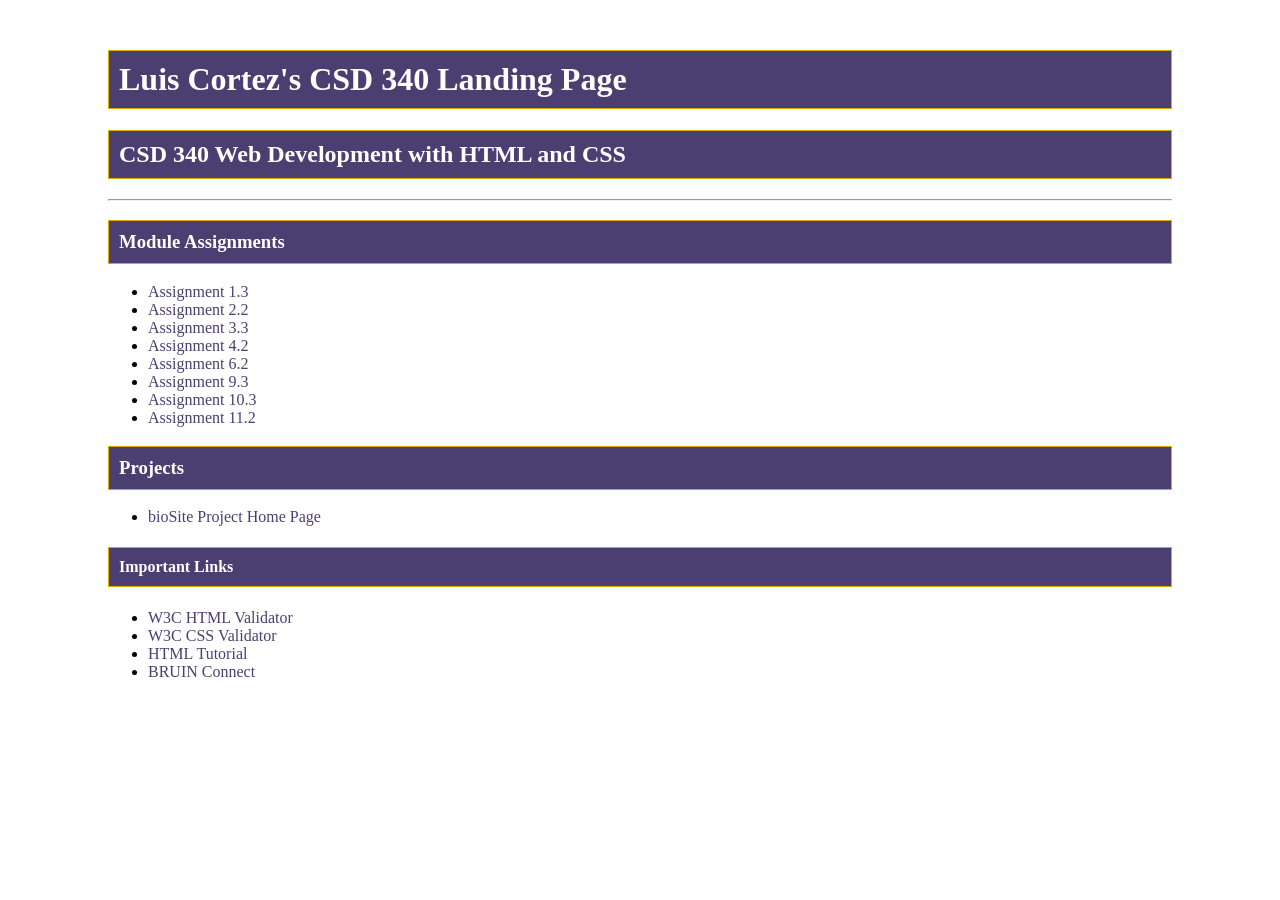
<file: index.html>
<!--
    Luis Cortez
    08/23/2026
    Module 3.2 Assignment
-->

<!DOCTYPE html>
<html lang="en">

<head>
    <meta charset="UTF-8">
    <meta name="viewport" content="width=device-width, initial-scale=1.0">

    <title>Luis Cortez's CSD 340 Landing Page</title>

    <link rel="stylesheet" href="site.css">
</head>

<body>

    <div id="container">

        <h1>Luis Cortez's CSD 340 Landing Page</h1>

        <h2>CSD 340 Web Development with HTML and CSS</h2>

        <hr>

        <h3>Module Assignments</h3>

        <ul>
            <li>
                <a href="module-1/Cortez_Mod1_3.html">Assignment 1.3</a>
            </li>
            <li>
                <a href="module-2/Cortez_Mod2_2.html">Assignment 2.2</a>
            </li>
            <li>
                <a href="module-3/Cortez_Mod3_3.html">Assignment 3.3</a>
            </li>
            <li>
                <a href="module-4/Cortez_Mod4_2.html">Assignment 4.2</a>
            </li>
            <li>
                <a href="module-6/Cortez_Mod6_2.html">Assignment 6.2</a>
            </li>
            <li>
                <a href="module-9/Cortez_Mod9_3.html">Assignment 9.3</a>
            </li>
            <li>
                <a href="module-10/Cortez_Mod10_3.html">Assignment 10.3</a>
            </li>
            <li>
                <a href="module-11/Cortez_Mod11_2.html">Assignment 11.2</a>
            </li>

        </ul>

        <h3>Projects</h3>
        
        <ul>
            <li>
                <a href="#">bioSite Project Home Page</a>
            </li>
        </ul>

        <h4>Important Links</h4>
        
        <ul>
            <li>
                <a href="https://validator.w3.org/">W3C HTML Validator</a>
            </li>
            <li>
                <a href="https://jigsaw.w3.org/css-validator/">W3C CSS Validator</a>
            </li>
            <li>
                <a href="https://www.w3schools.com/html/">HTML Tutorial</a>
            </li>
            <li>
                <a href="https://bruinconnect.bellevue.edu/">BRUIN Connect</a>
            </li>
        </ul>

    </div>

</body>

</html>
</file>
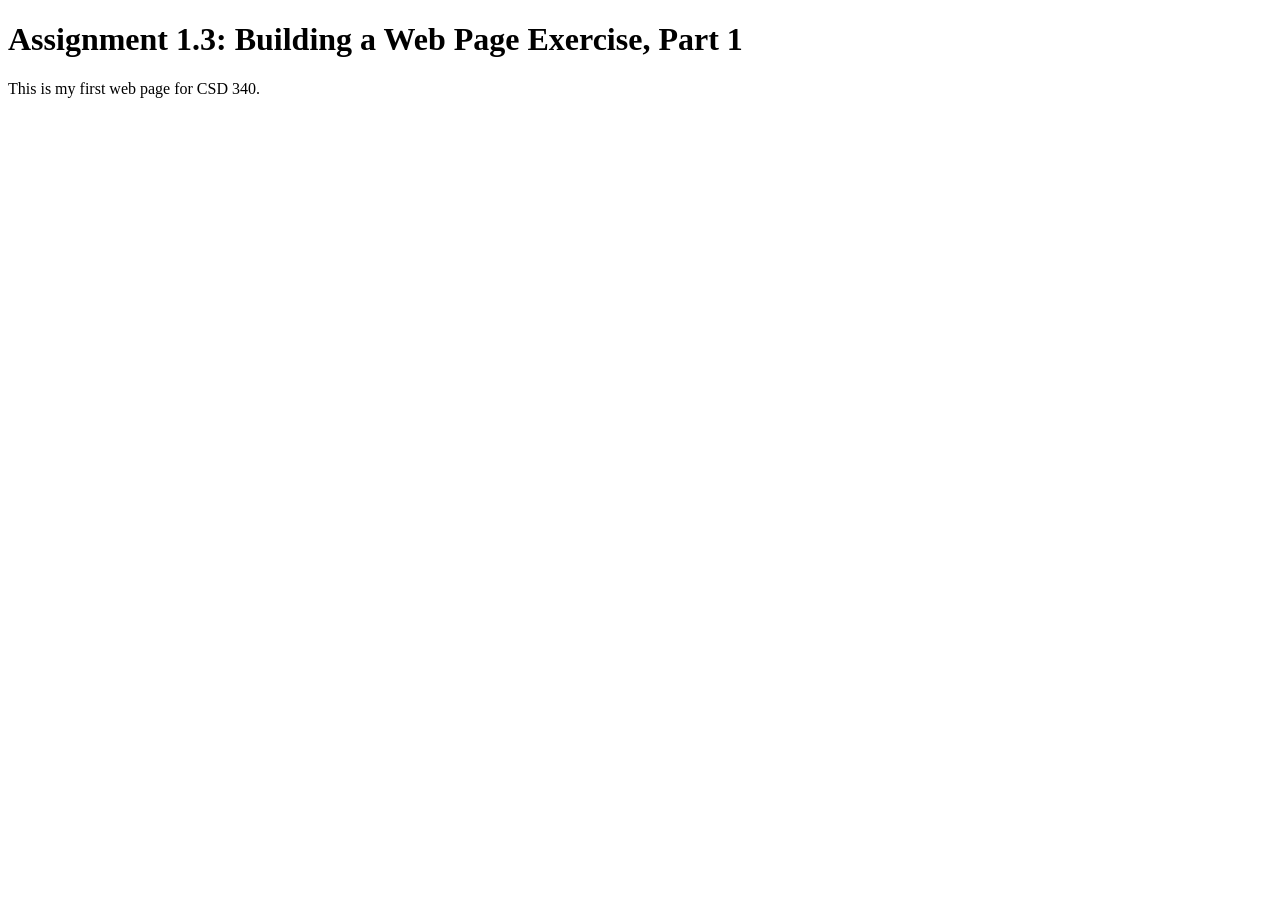
<file: module-1/index.html>
<!DOCTYPE html>
<html lang="en">
<head>
<meta charset="UTF-8">
<title>CSD 340 Web Development with HTML and CSS</title>
</head>
<body>
<h1>Assignment 1.3: Building a Web Page Exercise, Part 1</h1>
<p>This is my first web page for CSD 340.</p>
</body>
</html>
</file>
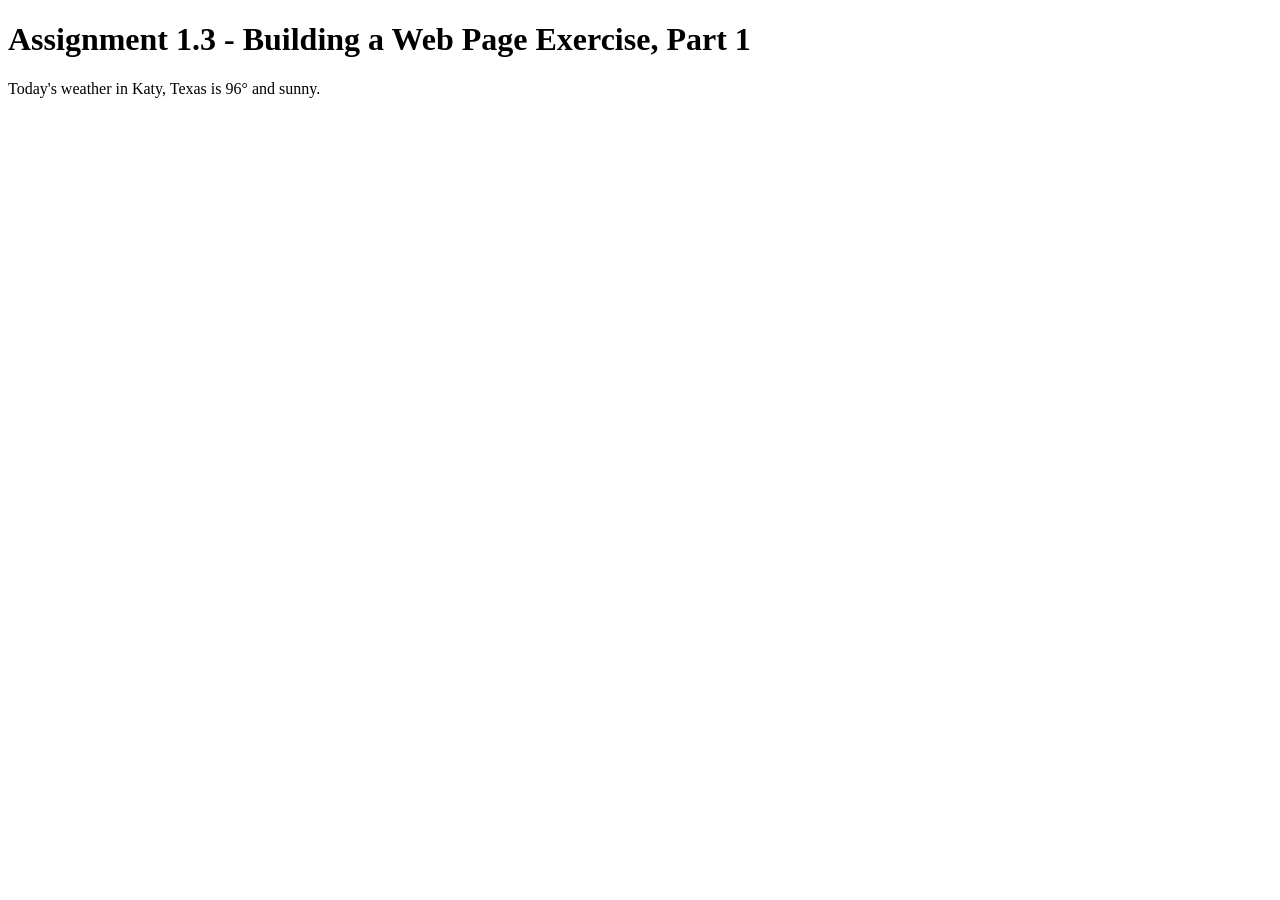
<file: module-1/Cortez_Mod1_3.html>
<!DOCTYPE html>
<html lang="en">
<head>
    <title>CSD 340 Web Development with HTML and CSS</title>
</head>

<body>
    <h1>Assignment 1.3 - Building a Web Page Exercise, Part 1</h1>
    <p>Today's weather in Katy, Texas is 96&deg; and sunny.</p> 

</body>

</html>
</file>
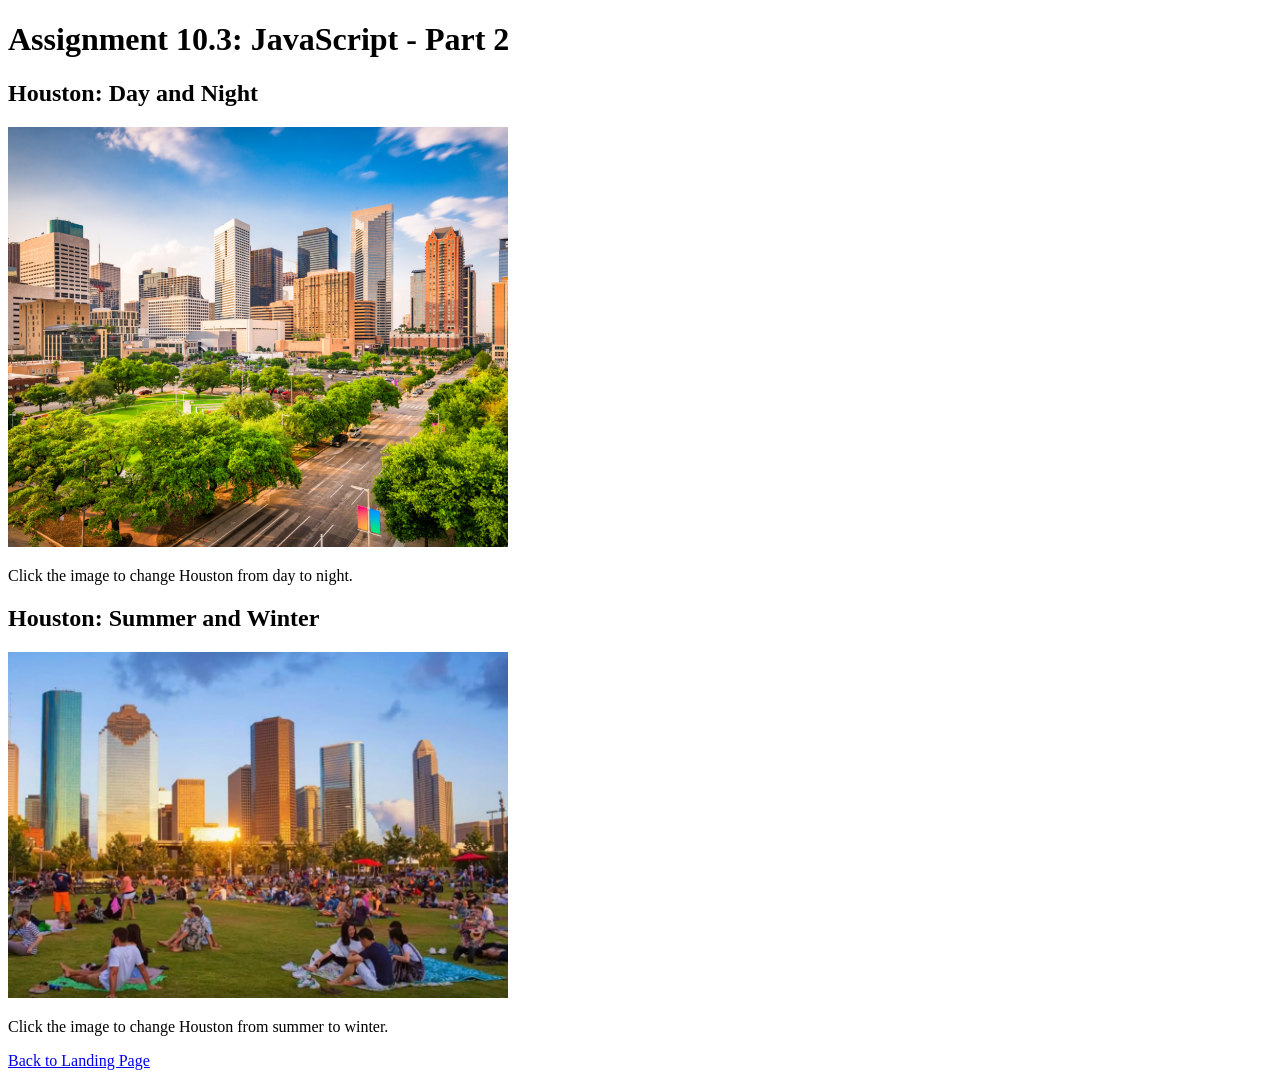
<file: module-10/Cortez_Mod10_3.html>
<!--
    Luis Cortez
    October 3, 2026
    Module 10.3 Assignment - JavaScript Part 2
-->

<!DOCTYPE html>
<html lang="en">

<head>
    <meta charset="UTF-8">
    <meta name="viewport" content="width=device-width, initial-scale=1.0">

    <title>CSD 340 Web Development with HTML and CSS</title>

    <script>
        function changeTime() {
            var image = document.getElementById("houstonTime");

            if (image.src.includes("Houston_day.png")) {
                image.src = "images/Houston_night.png";
                image.alt = "Houston Downtown at night";
            } else {
                image.src = "images/Houston_day.png";
                image.alt = "Houston Downtown during the day";
            }
        }

        function changeSeason() {
            var image = document.getElementById("houstonSeason");

            if (image.src.includes("Houston_summer.png")) {
                image.src = "images/Houston_winter.png";
                image.alt = "Houston Downtown during winter";
            } else {
                image.src = "images/Houston_summer.png";
                image.alt = "Houston Downtown during summer";
            }
        }
    </script>

</head>

<body>

    <h1>Assignment 10.3: JavaScript - Part 2</h1>

    <h2>Houston: Day and Night</h2>

    <div>
        <img id="houstonTime"
             src="images/Houston_day.png"
             alt="Houston Downtown during the day"
             width="500"
             onclick="changeTime()">
    </div>

    <p>
        Click the image to change Houston from day to night.
    </p>

    <h2>Houston: Summer and Winter</h2>

    <div>
        <img id="houstonSeason"
             src="images/Houston_summer.png"
             alt="Houston Downtown during summer"
             width="500"
             onclick="changeSeason()">
    </div>

    <p>
        Click the image to change Houston from summer to winter.
    </p>

    <p>
        <a href="../index.html">Back to Landing Page</a>
    </p>

</body>

</html>
</file>
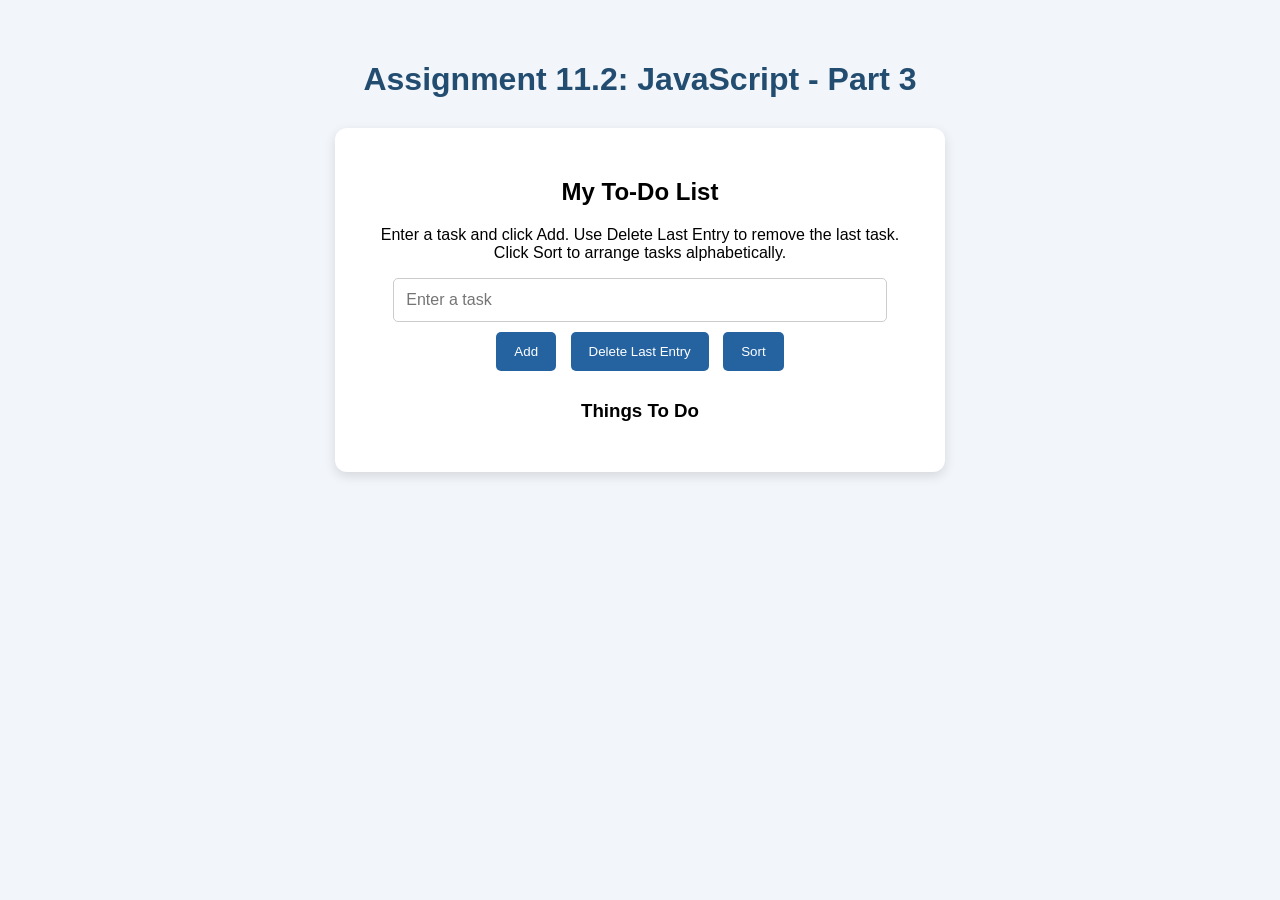
<file: module-11/Cortez_Mod11_2.html>
<!--
    Name: Luis Leonardo Cortez Velez
    Date: October 11, 2026
    Assignment: CSD340 Module 11.2 - JavaScript Exercise, Part 3

    Description:
    This webpage creates an interactive To-Do List using
    JavaScript arrays and functions. Users can add tasks,
    delete the last task, and sort tasks alphabetically.
    The webpage displays the updated list after each action.
-->

<!DOCTYPE html>
<html lang="en">

<head>
    <meta charset="UTF-8">
    <meta name="viewport" content="width=device-width, initial-scale=1.0">

    <title>CSD 340 Web Development with HTML and CSS</title>

    <!-- CSS styles for the To-Do List interface -->
    <style>

        /* General webpage appearance */
        body {
            font-family: Arial, sans-serif;
            background-color: #f2f5f9;
            margin: 0;
            padding: 40px 20px;
            text-align: center;
        }

        /* Main assignment heading */
        h1 {
            color: #234d70;
        }

        /* Container for the To-Do List application */
        .container {
            background-color: white;
            max-width: 550px;
            margin: 30px auto;
            padding: 30px;
            border-radius: 12px;
            box-shadow: 0 4px 12px rgba(0, 0, 0, 0.12);
        }

        /* Text input field */
        input {
            padding: 12px;
            width: 85%;
            border: 1px solid #ccc;
            border-radius: 5px;
            font-size: 16px;
        }

        /* Button appearance */
        button {
            margin: 10px 5px;
            padding: 12px 18px;
            border: none;
            border-radius: 5px;
            background-color: #2463a0;
            color: white;
            cursor: pointer;
        }

        /* Button hover effect */
        button:hover {
            background-color: #17466f;
        }

        /* Display area for tasks */
        #taskList {
            text-align: left;
            margin-top: 20px;
            line-height: 1.8;
        }

    </style>
</head>

<body>

    <!-- Main heading required for Module 11.2 -->
    <h1>Assignment 11.2: JavaScript - Part 3</h1>

    <!-- Main To-Do List application -->
    <div class="container">

        <h2>My To-Do List</h2>

        <!-- Instructions for the user -->
        <p>
            Enter a task and click Add.
            Use Delete Last Entry to remove the last task.
            Click Sort to arrange tasks alphabetically.
        </p>

        <!-- Input field for entering new tasks -->
        <input
            type="text"
            id="taskInput"
            placeholder="Enter a task"
        >

        <!-- Buttons that execute JavaScript functions -->
        <div>

            <button onclick="addTask()">
                Add
            </button>

            <button onclick="deleteLastTask()">
                Delete Last Entry
            </button>

            <button onclick="sortTasks()">
                Sort
            </button>

        </div>

        <!-- Area where the array contents are displayed -->
        <h3>Things To Do</h3>

        <ol id="taskList"></ol>

    </div>

    <!--
        JavaScript Section

        This section uses an array to store tasks.
        Functions are used to add, delete, sort, and
        display tasks. Browser alerts provide feedback
        to the user after each operation.
    -->
    <script>

        // Create an empty array to store the To-Do List items.
        let tasks = [];

        /*
            Function: addTask()

            Purpose:
            Retrieve the task entered by the user,
            validate the input, add it to the array,
            display an alert, and update the task list.
        */
        function addTask() {

            // Get the input field from the HTML document.
            let input = document.getElementById("taskInput");

            // Remove unnecessary spaces from the input.
            let task = input.value.trim();

            // Prevent users from adding empty tasks.
            if (task === "") {
                alert("Please enter a task.");
                return;
            }

            // Add the new task to the end of the array.
            tasks.push(task);

            // Inform the user which task was added.
            alert("Item: " + task +
                  " Added as Item " + tasks.length);

            // Clear the input field for the next task.
            input.value = "";

            // Display the updated array.
            displayTasks();
        }

        /*
            Function: deleteLastTask()

            Purpose:
            Remove the last element from the array
            using the pop() method and display an
            alert identifying the deleted task.
        */
        function deleteLastTask() {

            // Check whether the array contains any tasks.
            if (tasks.length === 0) {
                alert("There are no tasks to delete.");
                return;
            }

            // Remove the last element from the array.
            let deletedTask = tasks.pop();

            // Inform the user which task was deleted.
            alert("Deleted item: " + deletedTask);

            // Display the updated array.
            displayTasks();
        }

        /*
            Function: sortTasks()

            Purpose:
            Sort the array alphabetically and notify
            the user that the sorting operation
            has been completed.
        */
        function sortTasks() {

            // Sort tasks alphabetically.
            tasks.sort((a, b) => a.localeCompare(b));

            // Notify the user that the array was sorted.
            alert("The task list has been sorted.");

            // Display the sorted array.
            displayTasks();
        }

        /*
            Function: displayTasks()

            Purpose:
            Display the current contents of the array
            as an ordered list on the webpage.
            This function is called after each change.
        */
        function displayTasks() {

            // Locate the ordered list in the HTML document.
            let list = document.getElementById("taskList");

            // Clear previously displayed tasks.
            list.innerHTML = "";

            // Loop through each task in the array.
            tasks.forEach(function(task) {

                // Create a new HTML list item.
                let item = document.createElement("li");

                // Set the text of the list item.
                item.textContent = task;

                // Add the item to the displayed list.
                list.appendChild(item);

            });
        }

    </script>

</body>
</html>
</file>
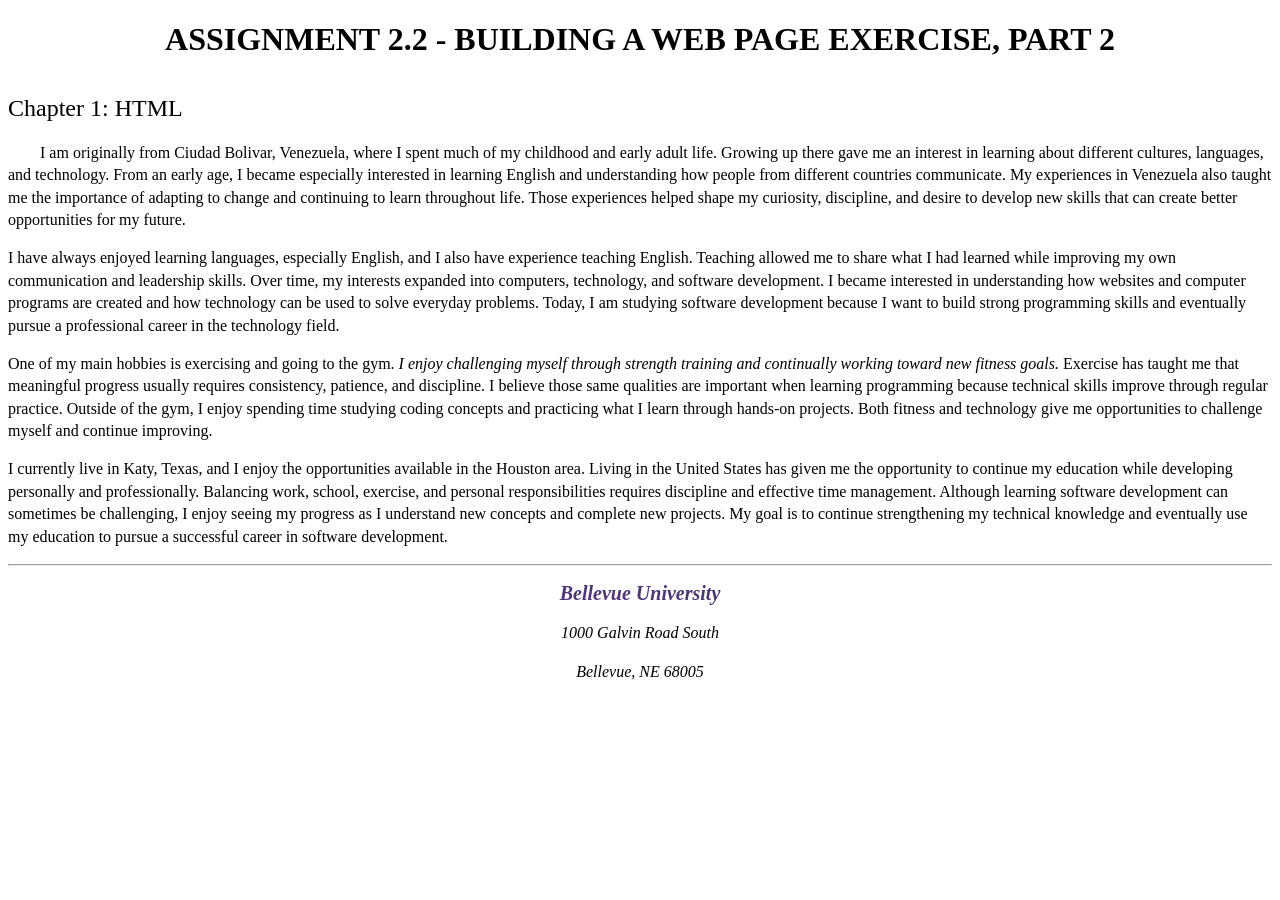
<file: module-2/Cortez_Mod2_2.html>
<!--
Name: Luis Cortez
Date: August 16, 2026
Assignment: Module 2.2 - Building a Web Page Exercise, Part 2
-->

<!DOCTYPE html>
<html lang="en">

<head>
    <meta charset="UTF-8">
    <meta name="description" content="CSD 340 Web Development with HTML and CSS">
    <meta name="keywords" content="HTML, CSS, web development">
    <meta name="author" content="Luis Cortez">

    <link rel="stylesheet" href="Cortez_Mod2_2.css">

    <title>CSD 340 Development with HTML and CSS</title>

</head>

<body>
    <div id="container">
	<h1>Assignment 2.2 - Building a Web Page Exercise, Part 2</h1>

	<h2>Chapter 1: HTML</h2>
	
	<p class="intro">I am originally from Ciudad Bolivar, Venezuela, where I spent much of my childhood and early adult life. Growing up there gave me an interest in learning about different cultures, languages, and technology. From an early age, I became especially interested in learning English and understanding how people from different countries communicate. My experiences in Venezuela also taught me the importance of adapting to change and continuing to learn throughout life. Those experiences helped shape my curiosity, discipline, and desire to develop new skills that can create better opportunities for my future.</p>

<p>I have always enjoyed learning languages, especially English, and I also have experience teaching English. Teaching allowed me to share what I had learned while improving my own communication and leadership skills. Over time, my interests expanded into computers, technology, and software development. I became interested in understanding how websites and computer programs are created and how technology can be used to solve everyday problems. Today, I am studying software development because I want to build strong programming skills and eventually pursue a professional career in the technology field.</p>

<p>One of my main hobbies is exercising and going to the gym. <span class="sentence">I enjoy challenging myself through strength training and continually working toward new fitness goals.</span> Exercise has taught me that meaningful progress usually requires consistency, patience, and discipline. I believe those same qualities are important when learning programming because technical skills improve through regular practice. Outside of the gym, I enjoy spending time studying coding concepts and practicing what I learn through hands-on projects. Both fitness and technology give me opportunities to challenge myself and continue improving.</p>

<p>I currently live in Katy, Texas, and I enjoy the opportunities available in the Houston area. Living in the United States has given me the opportunity to continue my education while developing personally and professionally. Balancing work, school, exercise, and personal responsibilities requires discipline and effective time management. Although learning software development can sometimes be challenging, I enjoy seeing my progress as I understand new concepts and complete new projects. My goal is to continue strengthening my technical knowledge and eventually use my education to pursue a successful career in software development.</p>

	
	<hr>

        <address>
            <p><a href="https://www.bellevue.edu/">Bellevue University</a></p>
            <p>1000 Galvin Road South</p>
            <p>Bellevue, NE 68005</p>
        </address>

    </div>
</body>

</html>
</file>
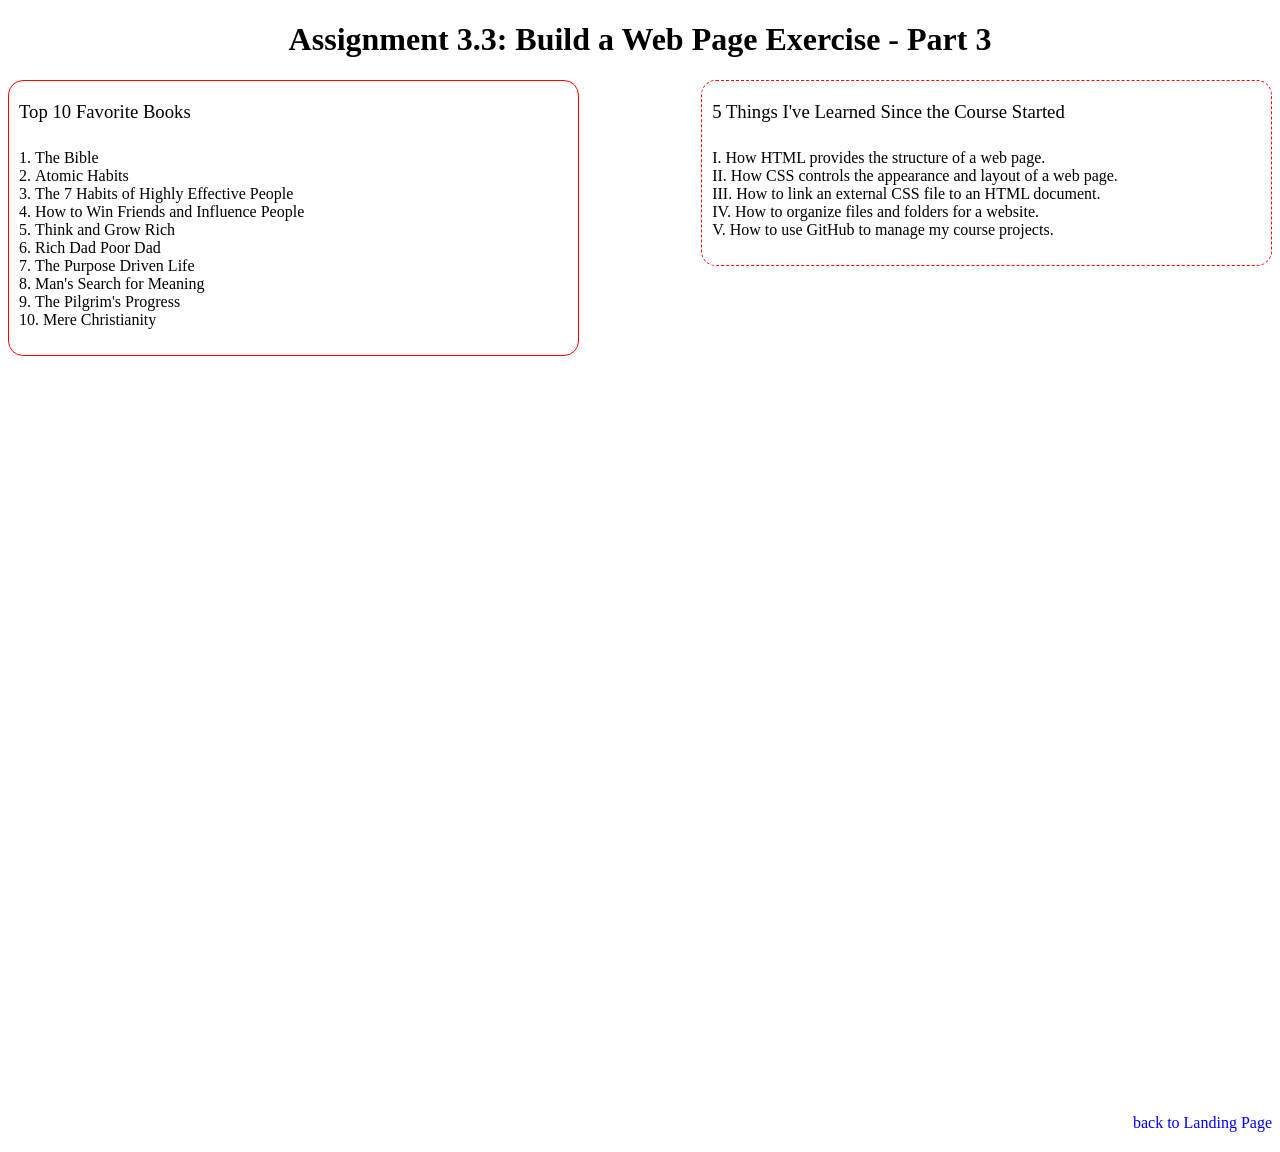
<file: module-3/Cortez_Mod3_3.html>
<!--
    Luis Cortez
    08/23/2026
    Module 3.3 Assignment
-->

<!DOCTYPE html>
<html lang="en">

<head>
    <meta charset="UTF-8">
    <meta name="viewport" content="width=device-width, initial-scale=1.0">

    <title>CSD 340 Web Development with HTML and CSS</title>

    <link rel="stylesheet" href="Cortez_Mod3_3.css">
</head>

<body>

    <div id="container">

        <h1>Assignment 3.3: Build a Web Page Exercise - Part 3</h1>

        <div class="left">

            <h3>Top 10 Favorite Books</h3>

            <ol>
                <li>The Bible</li>
                <li>Atomic Habits</li>
                <li>The 7 Habits of Highly Effective People</li>
                <li>How to Win Friends and Influence People</li>
                <li>Think and Grow Rich</li>
                <li>Rich Dad Poor Dad</li>
                <li>The Purpose Driven Life</li>
                <li>Man's Search for Meaning</li>
                <li>The Pilgrim's Progress</li>
                <li>Mere Christianity</li>
            </ol>

        </div>

        <div class="right">

            <h3>5 Things I've Learned Since the Course Started</h3>

            <ol>
                <li>How HTML provides the structure of a web page.</li>
                <li>How CSS controls the appearance and layout of a web page.</li>
                <li>How to link an external CSS file to an HTML document.</li>
                <li>How to organize files and folders for a website.</li>
                <li>How to use GitHub to manage my course projects.</li>
            </ol>

        </div>

        <div class="bottom">

            <a href="../index.html">back to Landing Page</a>

        </div>

    </div>

</body>

</html>
</file>
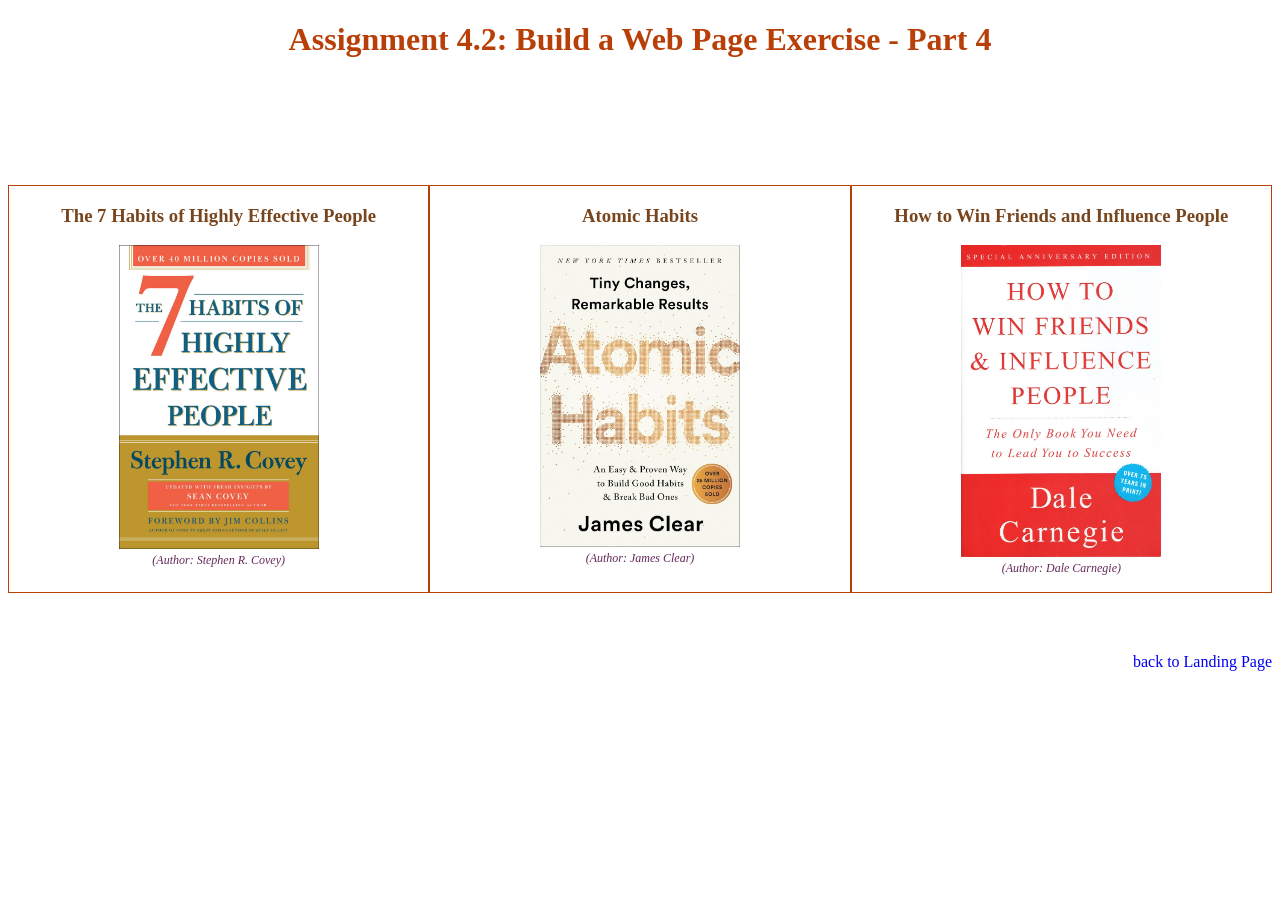
<file: module-4/Cortez_Mod4_2.html>
<!--
    Name: Luis Cortez
    Date: August 28, 2026
    Assignment: Module 4.2 - Build a Webpage Exercise, Part 4
-->

<!DOCTYPE html>
<html lang="en">

<head>
    <meta charset="UTF-8">
    <meta name="viewport" content="width=device-width, initial-scale=1.0">
    <title>CSD 340 Web Development with HTML and CSS</title>
    <link rel="stylesheet" href="Cortez_Mod4_2.css">
</head>

<body>

    <div id="container">

        <h1>Assignment 4.2: Build a Web Page Exercise - Part 4</h1>

        <div id="image-gallery">

            <div>
                <h3>The 7 Habits of Highly Effective People</h3>
                <figure>
                    <img src="images/seven_habits.jpg"
                         alt="The 7 Habits of Highly Effective People book cover">
                    <figcaption>(Author: Stephen R. Covey)</figcaption>
                </figure>
            </div>

            <div>
                <h3>Atomic Habits</h3>
                <figure>
                    <img src="images/atomic_habits.jpg"
                         alt="Atomic Habits book cover">
                    <figcaption>(Author: James Clear)</figcaption>
                </figure>
            </div>

            <div>
                <h3>How to Win Friends and Influence People</h3>
                <figure>
                    <img src="images/how_to_win_friends.jpg"
                         alt="How to Win Friends and Influence People book cover">
                    <figcaption>(Author: Dale Carnegie)</figcaption>
                </figure>
            </div>

        </div>

        <div id="landing-page">
            <a href="../index.html">back to Landing Page</a>
        </div>

    </div>

</body>

</html>
</file>
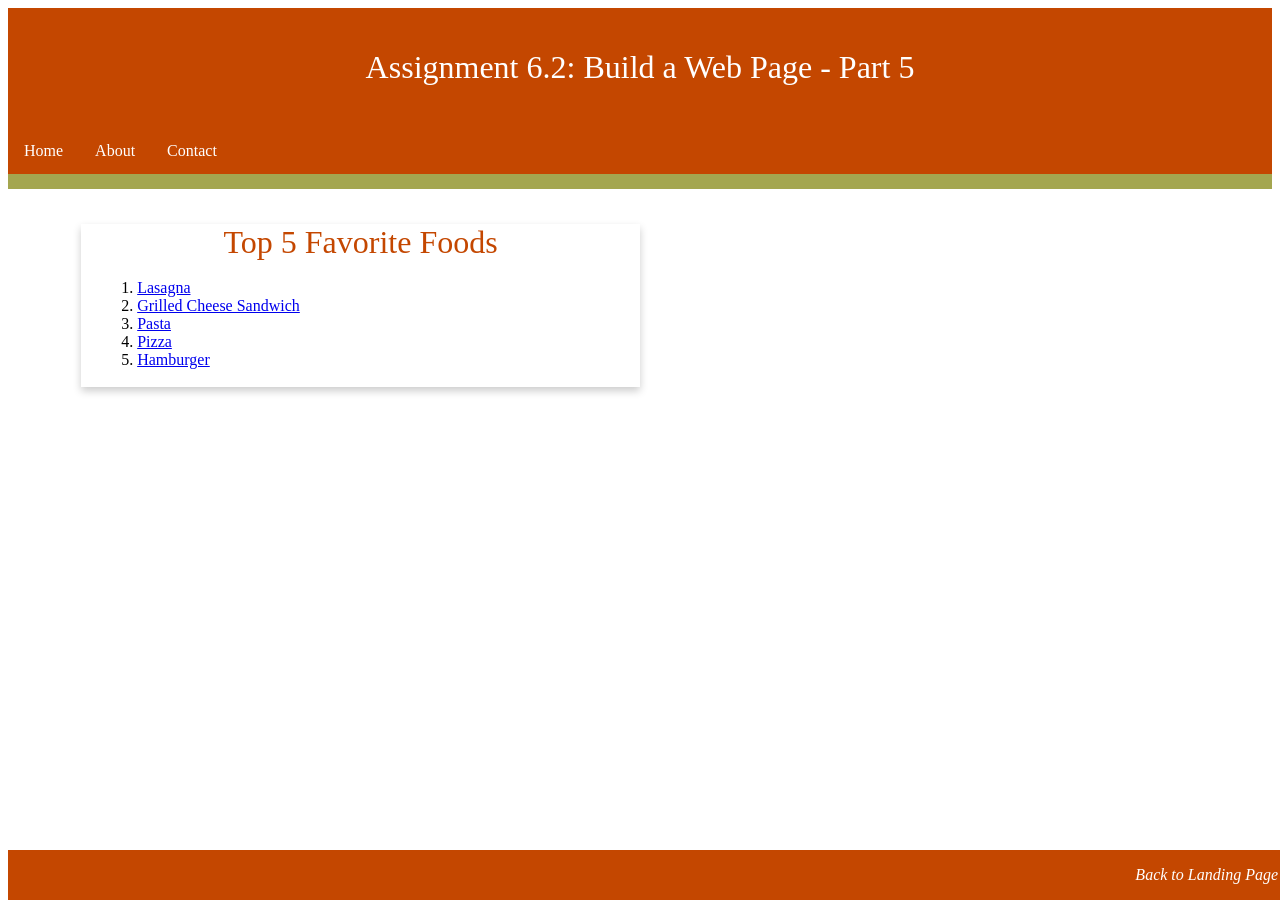
<file: module-6/Cortez_Mod6_2.html>
<!--
    Luis Cortez
    September 13, 2026
    Module 6.2 Assignment
-->

<!DOCTYPE html>
<html lang="en">

<head>
    <meta charset="UTF-8">
    <meta name="viewport" content="width=device-width, initial-scale=1.0">
    <title>CSD 340 Web Development with HTML and CSS</title>
    <link rel="stylesheet" href="Cortez_Mod6_2.css">
</head>

<body>

    <header>
        <h1>Assignment 6.2: Build a Web Page - Part 5</h1>
    </header>

    <div id="navbar">
        <a href="#">Home</a>
        <a href="#">About</a>
        <a href="#">Contact</a>
    </div>

    <div id="container">
        <div class="card">

            <div class="card-title">
                Top 5 Favorite Foods
            </div>

            <div class="card-content">
                <ol>
                    <li><a href="https://www.allrecipes.com/recipe/23600/worlds-best-lasagna/" target="_blank">Lasagna</a></li>
                    <li><a href="https://www.allrecipes.com/recipe/23891/grilled-cheese-sandwich/" target="_blank">Grilled Cheese Sandwich</a></li>
                    <li><a href="https://www.allrecipes.com/recipe/24074/alysias-basic-meat-lasagna/" target="_blank">Pasta</a></li>
                    <li><a href="https://www.allrecipes.com/recipe/20171/quick-and-easy-pizza-crust/" target="_blank">Pizza</a></li>
                    <li><a href="https://www.allrecipes.com/recipe/49404/juiciest-hamburgers-ever/" target="_blank">Hamburger</a></li>
                </ol>
            </div>

        </div>
    </div>

    <footer>
        <p>
            <a href="../index.html">Back to Landing Page</a>
        </p>
    </footer>

</body>

</html>
</file>
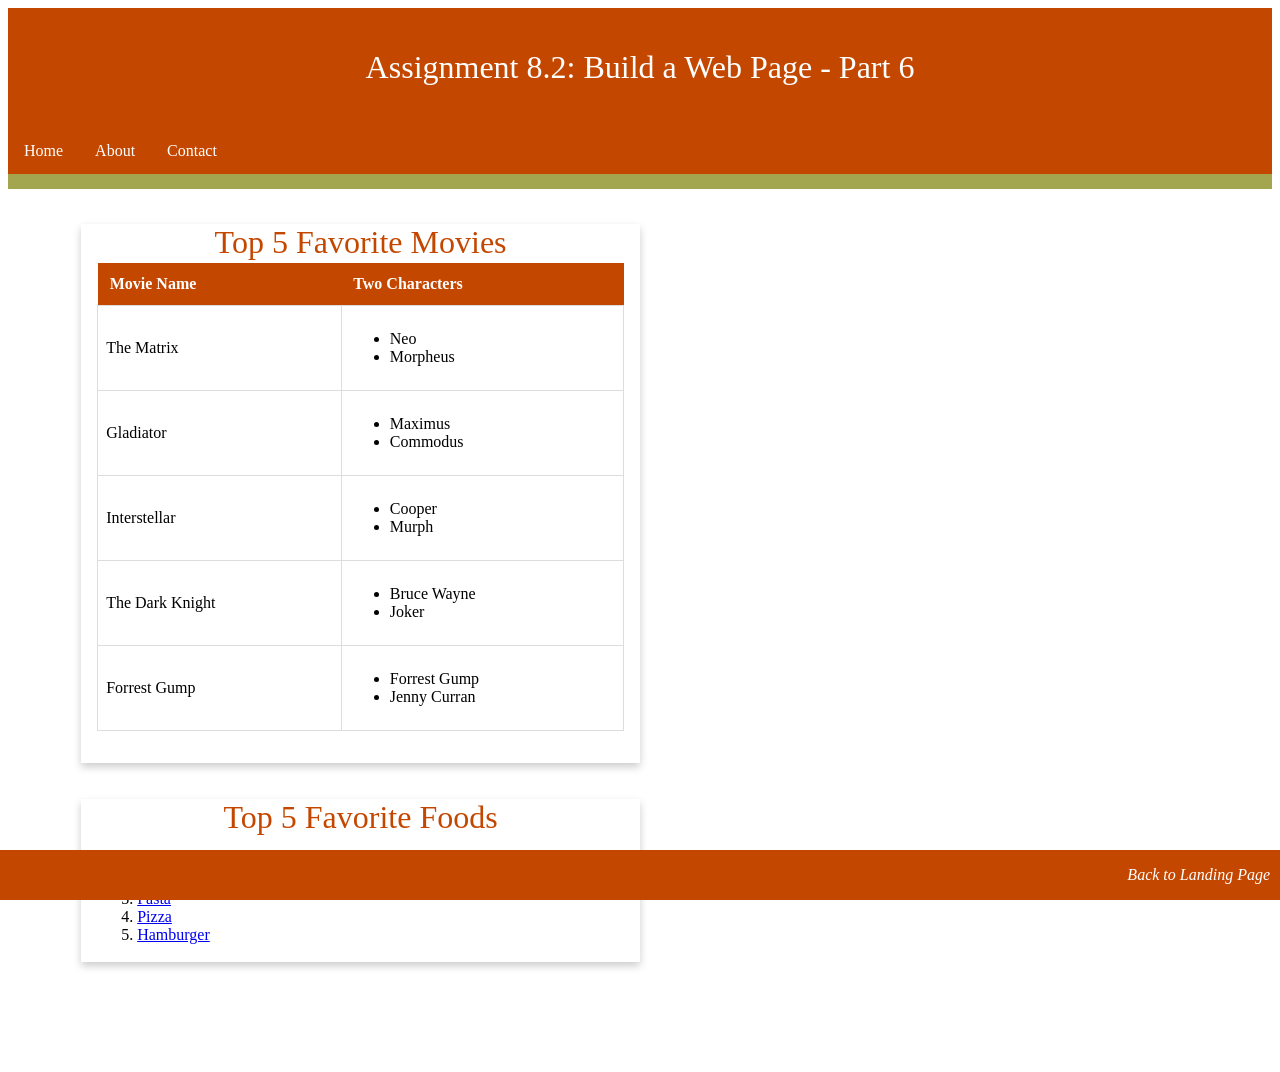
<file: module-8/Cortez_Mod8_2.html>
<!--
    Luis Cortez
    September 20, 2026
    Module 8.2 Assignment
-->

<!DOCTYPE html>
<html lang="en">

<head>
    <meta charset="UTF-8">
    <meta name="viewport" content="width=device-width, initial-scale=1.0">
    <title>CSD 340 Web Development with HTML and CSS</title>
    <link rel="stylesheet" href="Cortez_Mod8_2.css">
</head>

<body>

    <header>
        <h1>Assignment 8.2: Build a Web Page - Part 6</h1>
    </header>

    <div id="navbar">
        <a href="#">Home</a>
        <a href="#">About</a>
        <a href="#">Contact</a>
    </div>

    <div id="container">

        <div class="card">
            <div class="card-title">
                Top 5 Favorite Movies
            </div>

            <div class="card-content">
                <table id="movies">
                    <tr>
                        <th>Movie Name</th>
                        <th>Two Characters</th>
                    </tr>

                    <tr>
                        <td>The Matrix</td>
                        <td>
                            <ul>
                                <li>Neo</li>
                                <li>Morpheus</li>
                            </ul>
                        </td>
                    </tr>

                    <tr>
                        <td>Gladiator</td>
                        <td>
                            <ul>
                                <li>Maximus</li>
                                <li>Commodus</li>
                            </ul>
                        </td>
                    </tr>

                    <tr>
                        <td>Interstellar</td>
                        <td>
                            <ul>
                                <li>Cooper</li>
                                <li>Murph</li>
                            </ul>
                        </td>
                    </tr>

                    <tr>
                        <td>The Dark Knight</td>
                        <td>
                            <ul>
                                <li>Bruce Wayne</li>
                                <li>Joker</li>
                            </ul>
                        </td>
                    </tr>

                    <tr>
                        <td>Forrest Gump</td>
                        <td>
                            <ul>
                                <li>Forrest Gump</li>
                                <li>Jenny Curran</li>
                            </ul>
                        </td>
                    </tr>
                </table>
            </div>
        </div>

        <br><br>

        <div class="card">
            <div class="card-title">
                Top 5 Favorite Foods
            </div>

            <div class="card-content">
                <ol>
                    <li>
                        <a href="https://www.allrecipes.com/recipe/23600/worlds-best-lasagna/" target="_blank">
                            Lasagna
                        </a>
                    </li>
                    <li>
                        <a href="https://www.allrecipes.com/recipe/23891/grilled-cheese-sandwich/" target="_blank">
                            Grilled Cheese Sandwich
                        </a>
                    </li>
                    <li>
                        <a href="https://www.allrecipes.com/recipe/24074/alysias-basic-meat-lasagna/" target="_blank">
                            Pasta
                        </a>
                    </li>
                    <li>
                        <a href="https://www.allrecipes.com/recipe/20171/quick-and-easy-pizza-crust/" target="_blank">
                            Pizza
                        </a>
                    </li>
                    <li>
                        <a href="https://www.allrecipes.com/recipe/49404/juiciest-hamburgers-ever/" target="_blank">
                            Hamburger
                        </a>
                    </li>
                </ol>
            </div>
        </div>

    </div>

    <footer>
        <p>
            <a href="../index.html">Back to Landing Page</a>
        </p>
    </footer>

</body>

</html>
</file>
<file: site.css>
/*
    Luis Cortez
    08/23/2026
    Module 3.2 Assignment
*/

#container {
    margin-top: 50px;
    margin-left: 100px;
    margin-right: 100px;
}

h1,
h2,
h3,
h4 {
    background-color: #4B3F72;
    color: white;
    border: 1px solid #D6A800;
    padding: 10px;
}

a {
    color: #4B3F72;
    text-decoration: none;
}

a:hover {
    color: #D6A800;
}

a:visited {
    color: #7A5C99;
}
</file>
<file: module-2/Cortez_Mod2_2.css>
/*
Name: Luis Cortez
Date: August 16, 2026
Assignment: Module 2.2 - Building a Web Page Exercise, Part 2
*/

html, body {
    font-size: 16px;
}

p {
    font-weight: 400;
    line-height: 1.4em;
}

h1 {
    font-weight: 700;
    text-transform: uppercase;
    text-align: center;
}

h2 {
    font-weight: 500;
    text-align: left;
    padding-top: 15px;
}

address {
    text-align: center;
}

address a {
    font-weight: bold;
    font-size: 1.25em;
    color: #4F3674;
    text-decoration: none;
}

address a:hover {
    text-decoration: underline;
    background-color: #D6A800;
}

address a:visited {
    color: #6B4C8A;
}

.sentence {
    font-style: italic;
}

.intro {
    text-indent: 2em;
}
</file>
<file: module-3/Cortez_Mod3_3.css>
/*
    Luis Cortez
    08/23/2026
    Module 3.3 Assignment
*/

h1 {
    text-align: center;
}

.left {
    width: 45%;
    float: left;
}

.right {
    width: 45%;
    float: right;
}

h3 {
    font-weight: 500;
    margin: 20px 10px 10px 10px;
}

ol {
    font-weight: 300;
}

.left {
    border: 1px solid red;
    border-radius: 15px;
}

.left ol {
    padding: 10px;
    list-style-position: inside;
}

.right {
    border: 1px dashed red;
    border-radius: 15px;
}

.right ol {
    padding: 10px;
    list-style-type: upper-roman;
    list-style-position: inside;
}

.bottom {
    width: 100%;
    margin-top: 60%;
    float: right;
    margin-bottom: 20px;
}

.bottom a {
    float: right;
    text-decoration: none;
}

.bottom a:hover {
    text-decoration: underline;
}
</file>
<file: module-4/Cortez_Mod4_2.css>
/*
    Name: Luis Cortez
    Date: August 28, 2026
    Assignment: Module 4.2 - Build a Webpage Exercise, Part 4
*/

#container {
    width: 100%;
}

h1 {
    text-align: center;
    color: rgba(185, 63, 8, 1);
}

#image-gallery {
    display: grid;
    grid-template-columns: repeat(3, 1fr);
    margin-top: 10%;
}

#image-gallery > div {
    border: 1px solid rgba(185, 63, 8, 1);
}

h3 {
    text-align: center;
    color: rgba(120, 70, 30, 1);
}

figure {
    text-align: center;
}

figure img {
    width: 200px;
    height: auto;
}

figcaption {
    font-style: italic;
    font-size: 0.75em;
    color: rgba(100, 40, 90, 1);
}

#landing-page {
    margin-top: 60px;
    text-align: right;
}

#landing-page a {
    text-decoration: none;
}

#landing-page a:hover {
    text-decoration: underline;
}
</file>
<file: module-6/Cortez_Mod6_2.css>
/*
    Luis Cortez
    September 13, 2026
    Module 6.2 Assignment
*/

header {
    background-color: #c44700;
    color: white;
    padding: 20px;
    text-align: center;
}

h1 {
    font-weight: 400;
}

#navbar {
    overflow: hidden;
    background-color: #c44700;
    border-bottom: 15px solid #a4a64f;
}

#navbar a {
    float: left;
    display: block;
    color: white;
    text-align: center;
    padding: 14px 16px;
    text-decoration: none;
}

#navbar a:hover {
    background-color: #ffffff;
    color: #c44700;
}

#container {
    margin-top: 2%;
    margin-left: 5%;
    margin-right: 5%;
    padding: 10px;
}

.card {
    box-shadow: 0 4px 8px 0 rgba(0, 0, 0, 0.2);
    transition: 0.3s;
    width: 50%;
}

.card-title {
    text-align: center;
    font-size: 2em;
    color: #c44700;
    font-weight: 400;
}

.card-content {
    padding: 2px 16px;
}

.card:hover {
    box-shadow: 0 8px 16px 0 rgba(0, 0, 0, 0.2);
}

footer {
    background-color: #c44700;
    position: absolute;
    bottom: 0;
    width: 100%;
}

footer p {
    color: white;
    font-weight: 400;
    float: right;
    padding-right: 10px;
    font-style: italic;
}

footer a {
    text-decoration: none;
    color: white;
}

footer a:hover {
    text-decoration: underline;
}
</file>
<file: module-8/Cortez_Mod8_2.css>
/*
    Luis Cortez
    September 20, 2026
    Module 8.2 Assignment
*/

header {
    background-color: #c44700;
    color: white;
    padding: 20px;
    text-align: center;
}

h1 {
    font-weight: 400;
}

#navbar {
    overflow: hidden;
    background-color: #c44700;
    border-bottom: 15px solid #a4a64f;
}

#navbar a {
    float: left;
    display: block;
    color: white;
    text-align: center;
    padding: 14px 16px;
    text-decoration: none;
}

#navbar a:hover {
    background-color: #ffffff;
    color: #c44700;
}

#container {
    margin: 2% 5% 100px 5%;
    padding: 10px;
}

.card {
    box-shadow: 0 4px 8px 0 rgba(0, 0, 0, 0.2);
    transition: 0.3s;
    width: 50%;
}

.card-title {
    text-align: center;
    font-size: 2em;
    color: #c44700;
    font-weight: 400;
}

.card-content {
    padding: 2px 16px;
}

.card:hover {
    box-shadow: 0 8px 16px 0 rgba(0, 0, 0, 0.2);
}

#movies {
    border-collapse: collapse;
    width: 100%;
    margin-bottom: 30px;
}

#movies th {
    background-color: #c44700;
    color: white;
    padding: 12px;
    text-align: left;
}

#movies td {
    border: 1px solid #ddd;
    padding: 8px;
}

footer {
    background-color: #c44700;
    position: fixed;
    left: 0;
    bottom: 0;
    width: 100%;
}

footer p {
    color: white;
    font-weight: 400;
    float: right;
    padding-right: 10px;
    font-style: italic;
}

footer a {
    text-decoration: none;
    color: white;
}

footer a:hover {
    text-decoration: underline;
}
</file>
